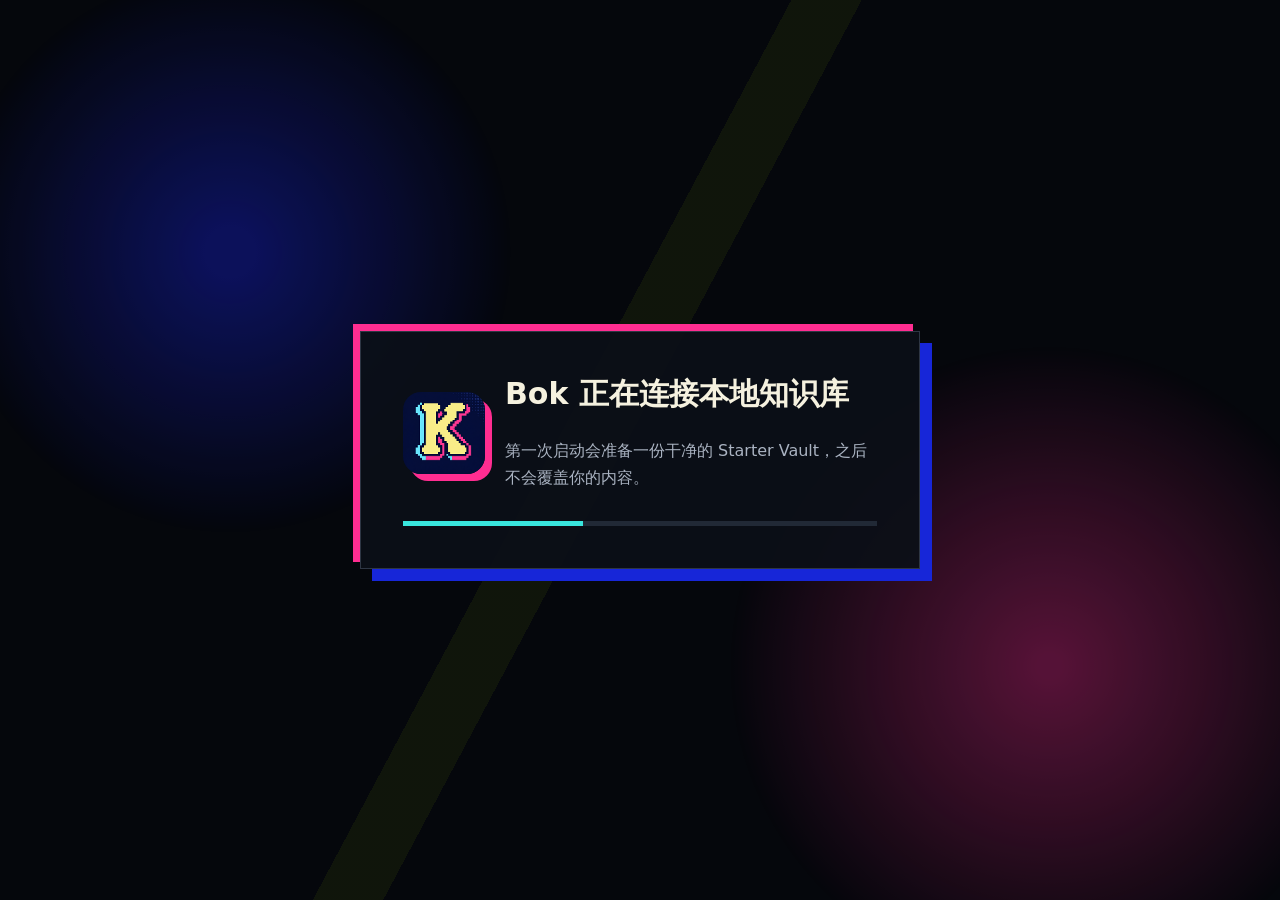
<file: Bok-Desktop/frontend/loading.html>
<!doctype html>
<html lang="zh-CN">
<head>
  <meta charset="utf-8">
  <meta name="viewport" content="width=device-width, initial-scale=1">
  <title>Bok 正在启动</title>
  <style>
    :root { color-scheme: dark; font-family: ui-sans-serif, system-ui, -apple-system, "Segoe UI", sans-serif; }
    * { box-sizing: border-box; }
    body { margin: 0; min-height: 100vh; display: grid; place-items: center; background: #05070c; color: #f5f1df; overflow: hidden; }
    body::before { content: ""; position: fixed; inset: 0; opacity: .32; background: radial-gradient(circle at 18% 28%, #1c29ff 0 2%, transparent 23%), radial-gradient(circle at 82% 74%, #ff2d91 0 1%, transparent 26%), linear-gradient(118deg, transparent 0 45%, #c8ff0030 45% 49%, transparent 49% 100%); }
    main { position: relative; width: min(560px, calc(100vw - 48px)); padding: 42px; border: 1px solid #2e3644; background: #0c1018e8; box-shadow: 12px 12px 0 #1726d8, -7px -7px 0 #ff2d91; animation: arrive .34s ease-out both; }
    .brand { display: flex; align-items: center; gap: 20px; }
    .mark { display: block; width: 82px; height: 82px; border-radius: 18px; object-fit: cover; image-rendering: pixelated; box-shadow: 7px 7px 0 #ff2d91; }
    h1 { margin: 0; font-size: 30px; }
    p { margin: 22px 0 0; color: #aab3c2; line-height: 1.7; }
    .bar { height: 5px; margin-top: 30px; overflow: hidden; background: #212936; }
    .bar::after { content: ""; display: block; width: 38%; height: 100%; background: #39e5dd; animation: loading .56s ease-in-out infinite alternate; }
    .error { color: #ff859d; }
    @keyframes arrive { from { opacity: 0; transform: translateY(8px) scale(.99); } to { opacity: 1; transform: none; } }
    @keyframes loading { from { transform: translateX(-100%); } to { transform: translateX(260%); } }
  </style>
</head>
<body>
  <main>
    <div class="brand"><img class="mark" src="bok-k-icon.png" alt="Bok K"><div><h1>Bok 正在连接本地知识库</h1><p id="status">第一次启动会准备一份干净的 Starter Vault，之后不会覆盖你的内容。</p></div></div>
    <div class="bar" id="bar"></div>
  </main>
  <script>
    window.showStartupError = (message) => {
      document.querySelector("#status").textContent = message;
      document.querySelector("#status").classList.add("error");
      document.querySelector("#bar").hidden = true;
    };
  </script>
</body>
</html>
</file>
